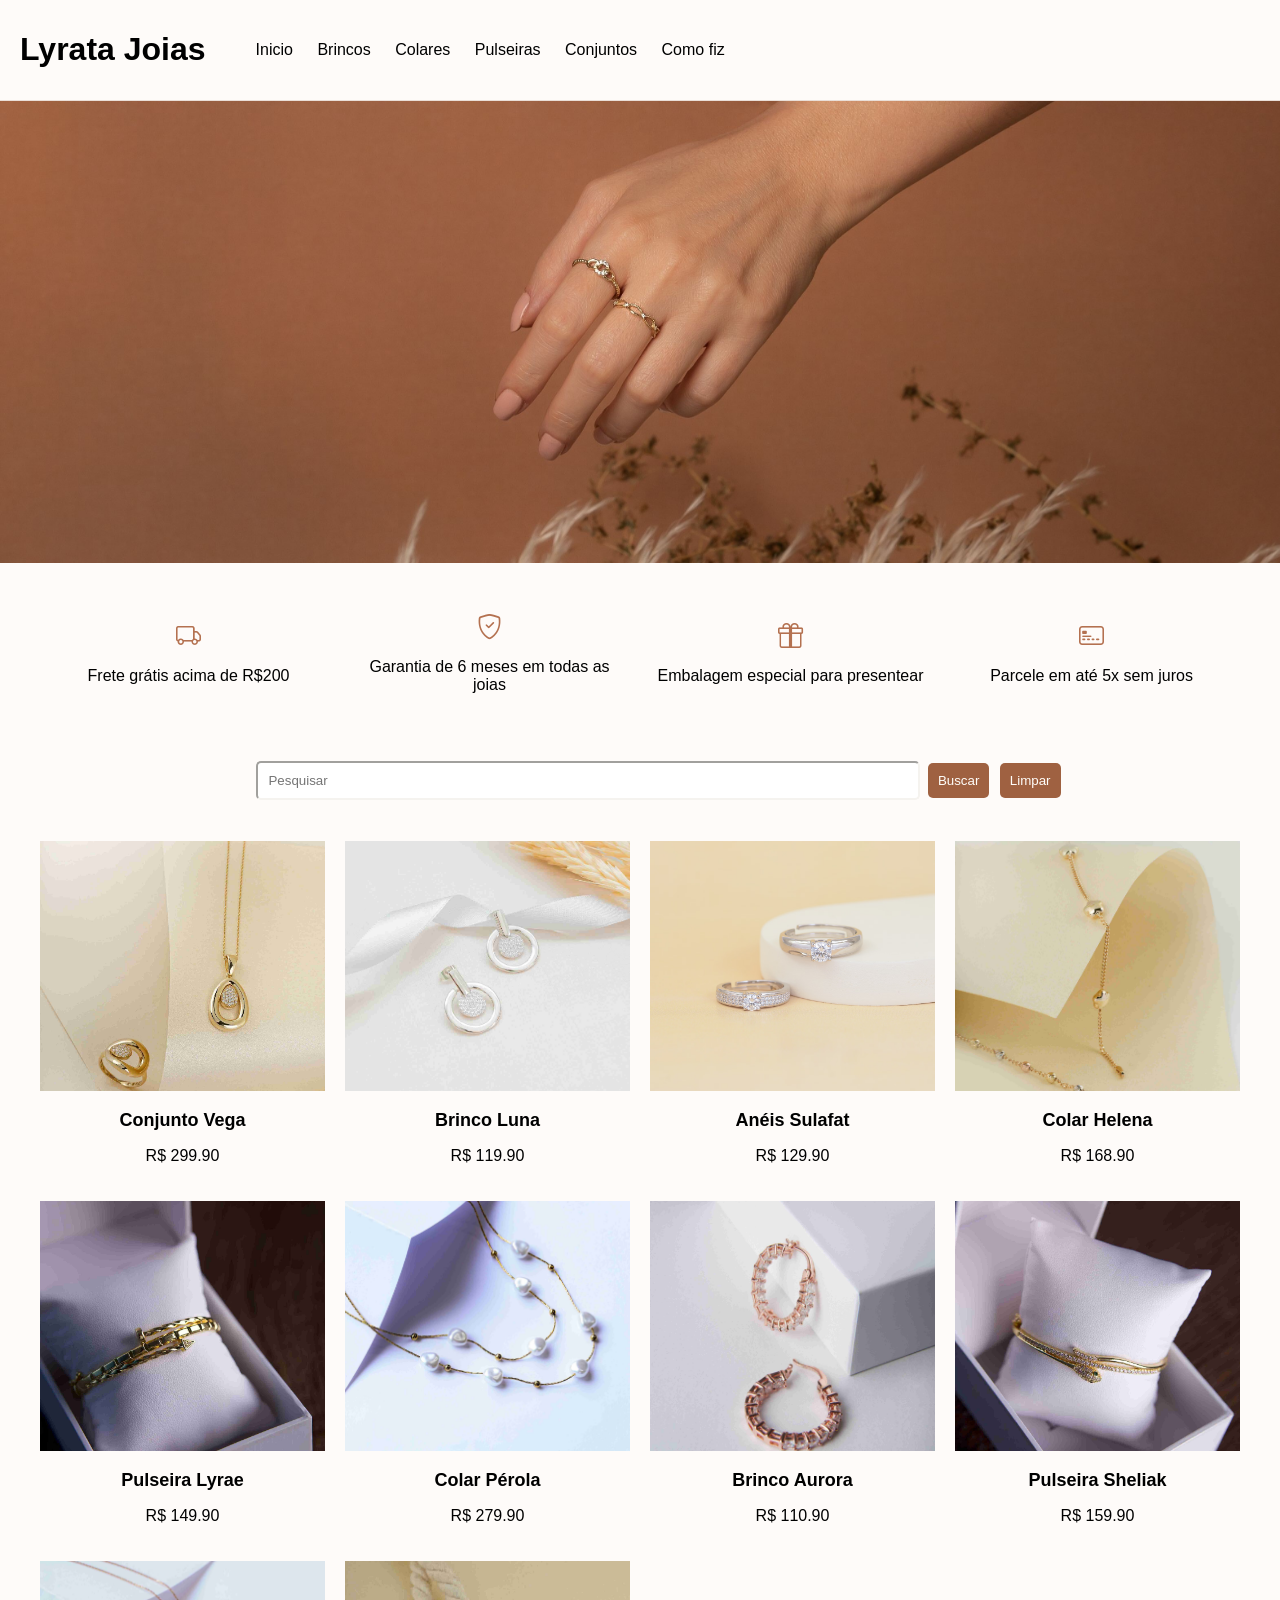
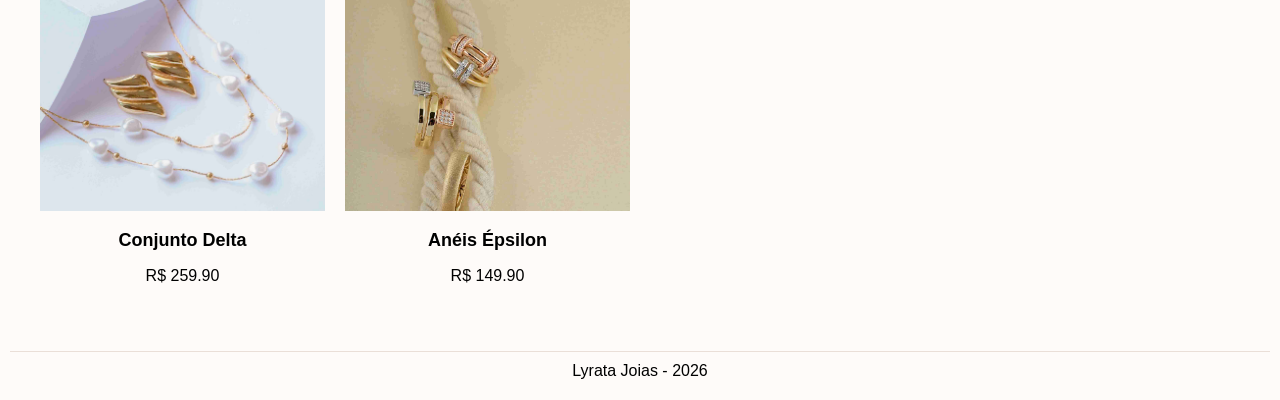
<file: index.html>
<!DOCTYPE html>
<html lang="pt-BR">
<head>
    <meta charset="UTF-8">
    <meta name="viewport" content="width=device-width, initial-scale=1.0">
    <meta name="description" content="Encontre brincos, colares, pulseiras e conjuntos na Lyrata Joias. Peças elegantes para presentear ou completar o seu estilo.">
    <link rel="stylesheet" href="style.css">
    <link rel="stylesheet" href="https://cdn.jsdelivr.net/npm/bootstrap-icons@1.13.1/font/bootstrap-icons.min.css">
    <title>Lyrata Joias</title>
</head>
<body>
    <header>
        <h1 class="logo">Lyrata Joias</h1>

        <!-- Menu -->
        <button class="menu-btn" onClick="abrirMenu()"  aria-label="Abrir menu"><i class="bi bi-list"></i></button>

        <nav id="menu">
            <a href="#produtos" data-categoria="todos">Inicio</a>
            <a href="#produtos" data-categoria="brincos">Brincos</a>
            <a href="#produtos" data-categoria="colares">Colares</a>
            <a href="#produtos" data-categoria="pulseiras">Pulseiras</a>
            <a href="#produtos" data-categoria="conjuntos">Conjuntos</a>
            <a href="como-fiz/como-fiz.html">Como fiz</a>
        </nav>
    </header>

    <main>
        <div class="banner">
            <img src="img/banner3.jpg" fetchpriority="high" alt="Banner de inicio da página mostrando a mão de uma mulher com anéis">
        </div>

        <div class="informations">
            <ul>
                <li><i class="bi bi-truck"></i><p>Frete grátis acima de R$200</p></li>
                <li><i class="bi bi-shield-check"></i><p>Garantia de 6 meses em todas as joias</p></li>
                <li><i class="bi bi-gift"></i><p>Embalagem especial para presentear</p></li>
                <li><i class="bi bi-credit-card-2-front"></i><p>Parcele em até 5x sem juros</p></li>
            </ul>
        </div>

        <!-- Busca -->
            <div id="busca">
                <input type="text" id="inputBusca" placeholder="Pesquisar">
                <button class="btn-buscar" onclick="buscarProduto()"  aria-label="Fazer pesquisa">Buscar</button>
                <button class="btn-limpar" onclick="limparBusca()"  aria-label="Limpar pesquisa">Limpar</button>
            </div> 

        <div class="produtos-container" id="produtos"></div>
    </main>

    <footer>Lyrata Joias - 2026</footer>

    <script  type="text/javascript"  src="script.js"> </script>
</body>
</html>
</file>
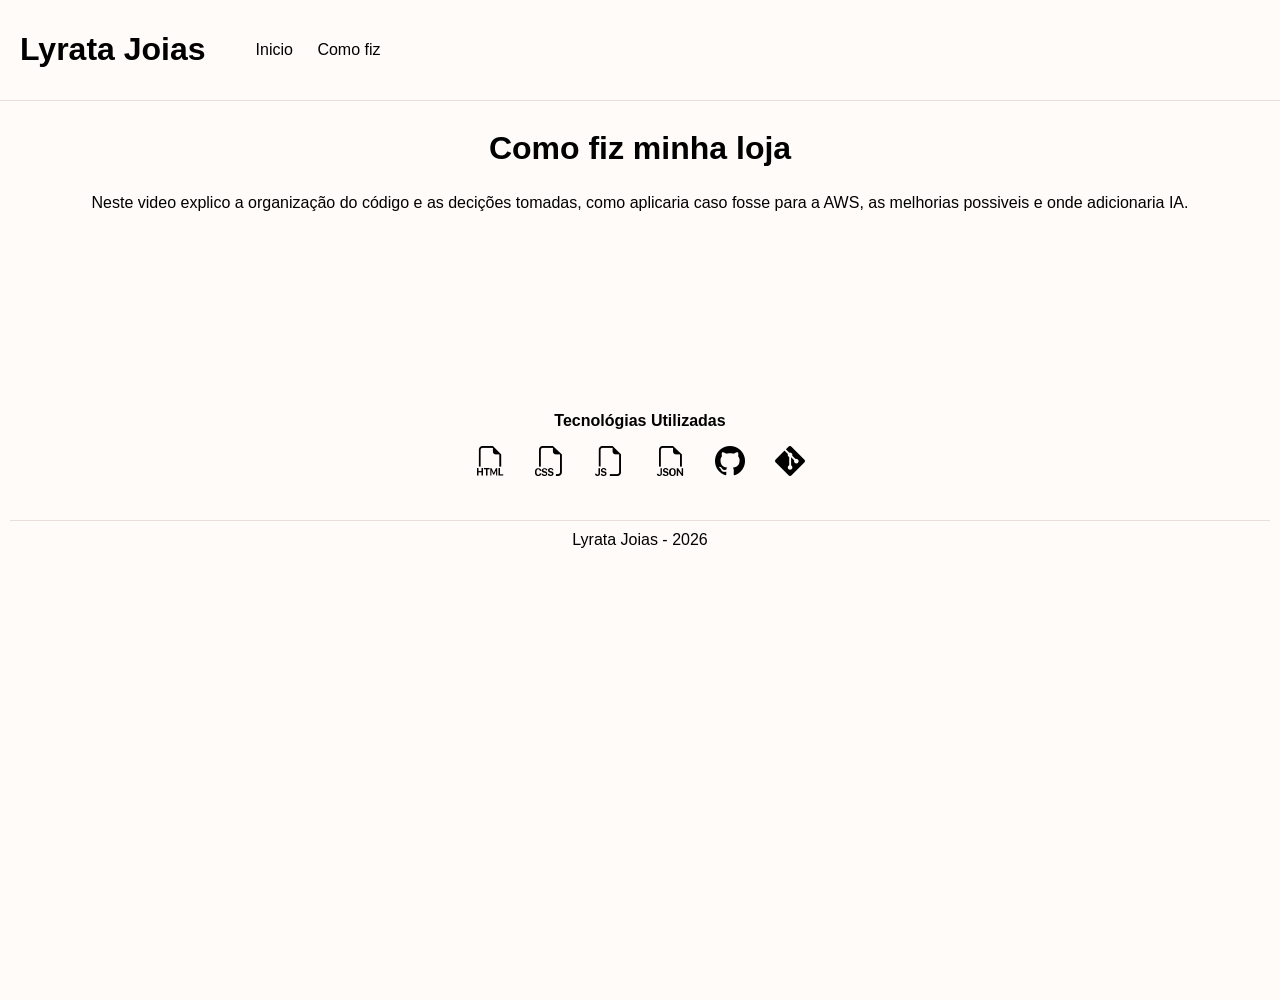
<file: como-fiz.html>
<!DOCTYPE html>
<html lang="pt-BR">
<head>
    <meta charset="UTF-8">
    <meta name="viewport" content="width=device-width, initial-scale=1.0">
    <link rel="stylesheet" href="como-fiz.css">
    <link rel="stylesheet" href="https://cdn.jsdelivr.net/npm/bootstrap-icons@1.13.1/font/bootstrap-icons.min.css">
    <title>Lyrata Joias</title>
</head>
<body>
    <header>
        <h1 class="logo">Lyrata Joias</h1>
        <nav id="menu">
            <a href="index.html">Inicio</a>
            <a href="como-fiz.html">Como fiz</a>
        </nav>
    </header>

    <main>
        <div class="container">
            <h2>Como fiz minha loja</h2>
            <p>Neste video explico a organização do código e as decições tomadas, como aplicaria caso fosse para a AWS, as melhorias possiveis e onde adicionaria IA.</p>
            <div class="video-container">
                <video src=""></video>
            </div>
        </div>

        <div class="tecnologias-container">
            <h3>Tecnológias Utilizadas</h3>
            <div class="tecnologias">
                <i class="bi bi-filetype-html"></i>
                <i class="bi bi-filetype-css"></i>
                <i class="bi bi-filetype-js"></i>
                <i class="bi bi-filetype-json"></i>
                <i class="bi bi-github"></i>
                <i class="bi bi-git"></i>
            </div>
        </div>
    </main>

    <footer>Lyrata Joias - 2026</footer>
</body>
</html>
</file>
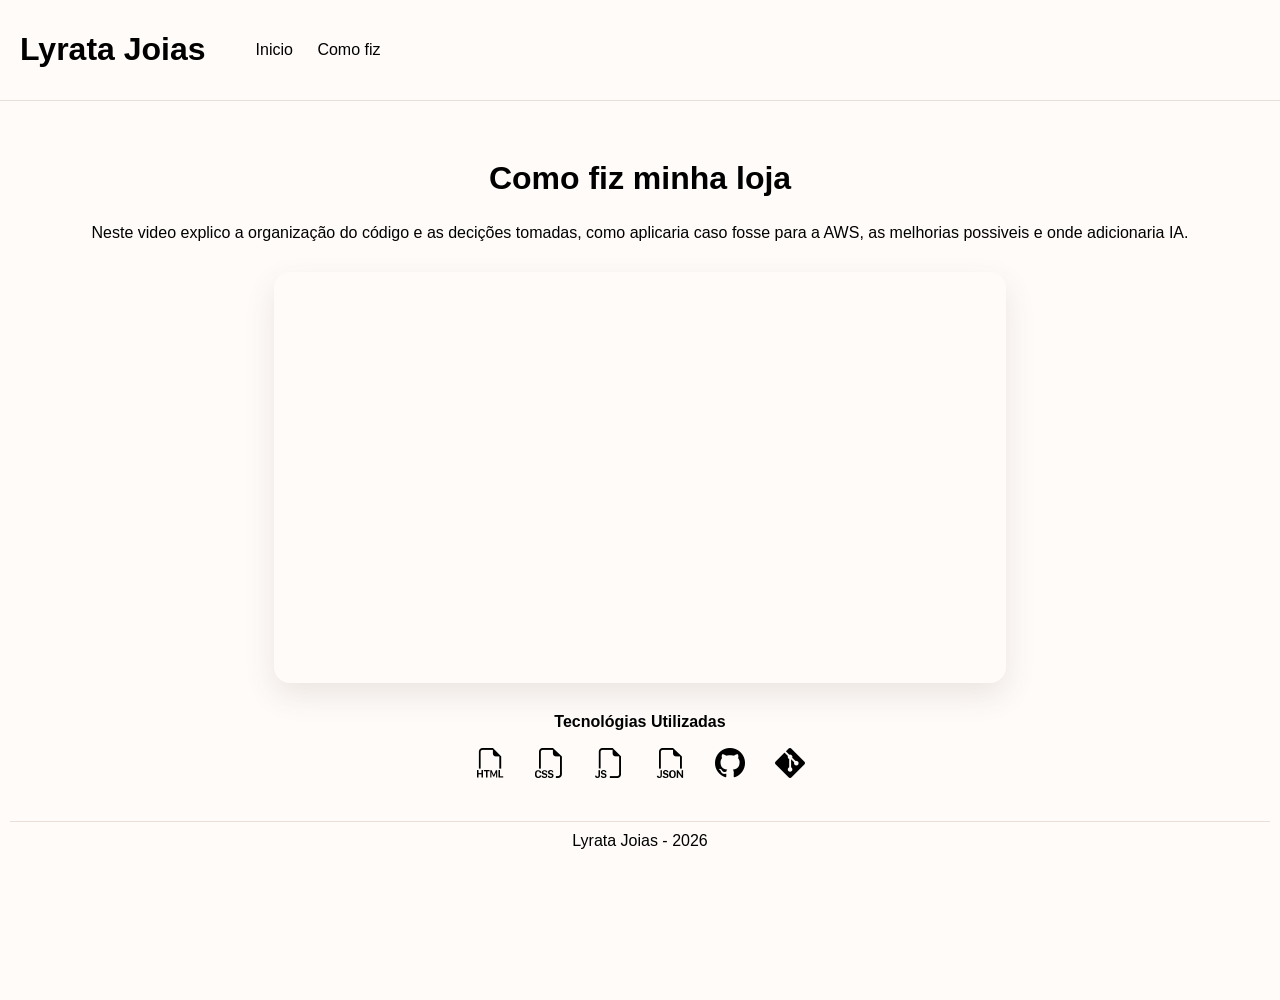
<file: como-fiz/como-fiz.html>
<!DOCTYPE html>
<html lang="pt-BR">
<head>
    <meta charset="UTF-8">
    <meta name="viewport" content="width=device-width, initial-scale=1.0">
    <meta name="description" content="Processo de criação da loja Lyrata Joias, desde a organização do código até as melhorias possíveis com AWS e IA.">
    <link rel="stylesheet" href="como-fiz.css">
    <link rel="stylesheet" href="https://cdn.jsdelivr.net/npm/bootstrap-icons@1.13.1/font/bootstrap-icons.min.css">
    <title>Lyrata Joias</title>
</head>
<body>
    <header>
        <h1 class="logo">Lyrata Joias</h1>
        <nav id="menu">
            <a href="../index.html">Inicio</a>
            <a href="como-fiz.html">Como fiz</a>
        </nav>
    </header>

    <main>
        <div class="container">
            <h2>Como fiz minha loja</h2>
            <p>Neste video explico a organização do código e as decições tomadas, como aplicaria caso fosse para a AWS, as melhorias possiveis e onde adicionaria IA.</p>
           
        <div class="video-container">
            <iframe
                src="https://www.youtube-nocookie.com/embed/seYjkfCrABM"
                title="Vídeo de apresentação da Lyrata Joias"
                allow="accelerometer; autoplay; clipboard-write; encrypted-media; gyroscope; picture-in-picture; web-share"
                allowfullscreen>
            </iframe>
        </div>

        <div class="tecnologias-container">
            <h3>Tecnológias Utilizadas</h3>
            <div class="tecnologias">
                <i class="bi bi-filetype-html"></i>
                <i class="bi bi-filetype-css"></i>
                <i class="bi bi-filetype-js"></i>
                <i class="bi bi-filetype-json"></i>
                <i class="bi bi-github"></i>
                <i class="bi bi-git"></i>
            </div>
        </div>
    </main>

    <footer>Lyrata Joias - 2026</footer>
</body>
</html>
</file>
<file: style.css>
/* CORES
Fundo: FEFBF9
Elementos: b47150 
Hover botões de ações: 9f6141
Hover botões de menu e destaques: f5f3ef
Texto claro: fffdf9
texto escuro: black
*/

body{
     margin: 0;
    display: flex;
    flex-direction: column;
    padding-top: 100px;
    min-height: 100vh;
    font-family: 'Segoe UI', Tahoma, Geneva, Verdana, sans-serif;
    background-color: #FEFBF9;
}

header{
   position: fixed;
    top: 0;
    z-index: 1000; /* Garante que o header fique sobre o banner ao rolar */
    width: 100%;   
    padding: 10px;
    display: flex;
    align-items: center;
    background-color: #FEFBF9;
     border-bottom: solid 1px #eadfd8;
}

.logo{
    margin-left: 10px;
}

.menu-btn{
    display: none;
    margin-right: 30px;
    color:#FEFBF9;
    border: none;
    background-color: #b47150;
    border-radius: 5px;
    padding: 5px;
}

#menu{
    align-items: right;
    margin-left: 40px;
}

a{
    text-decoration: none;
    gap: 10px;
    padding: 10px;
    color: black;
    cursor: pointer;
}

nav :hover{
    cursor: pointer;
    background-color: #f5f3ef;
    border-radius: 5px;
}

.menu-btn{
    margin-top: 10px;
    align-self: left;
}

.banner{
    width: 100%;
}

.banner img{
    display: block;
    width: 100%;
    max-width: 100%;
    height: auto;
}

.informations{
    margin: 50px;
    gap: 50px;
    text-align: center;
    align-items: center;
    justify-content: center;
}

.informations li {
    list-style: none;
    align-items: center;
} 

.informations ul {
    display: grid;
    grid-template-columns: repeat(4, 1fr);
    align-items: center;
    justify-content: center;
    gap: 24px;
    width: 100%;
    margin: 0;
    padding: 0;
    list-style: none;
}

.informations i{
    color: #b47150;
    font-size: 25px;
}

#busca{
    margin-top: 20px;
    align-items: center;
    text-align: center;
    gap: 10px;
} 

.btn-buscar,
.btn-limpar{
    background-color: #9f6141;
    border-radius: 5px;
    padding: 10px;
    color: #fffdf9; 
    border: none;
    gap:10px;
    margin: 3px;
}

.btn-buscar:hover,
.btn-limpar:hover{
    background-color: #925131;
}

#inputBusca{
    padding: 10px;
    border-radius: 5px;
    border-color: #f5f3ef;
    align-items: right;
    margin-left: 40px;
    width: 50%;
}

.produtos-container{
    display: grid;
    grid-template-columns: repeat(4, 1fr);
    gap: 20px;
    margin: 40px;
}

.produtos-container :hover{
    background-color: #f5f3ef;
}

.produto{
    text-align: center;
}

.produto img{
    width: 100%;
    height: 250px;
    object-fit: cover;
}

.produto h2{
    font-size: 18px;
}

footer{
    margin: 10px;
    padding: 10px;
    text-align: center;
    border-top: 1px solid #eadfd8;
}

@media (max-width: 768px) {
    .menu-btn {
        display: block;
        margin-left: auto;
    }

    nav {
        display: none;
    }

    nav.aberto {
        display: flex;
        flex-direction: column;
        margin-left: 0;
        position: absolute;
        right: 70px;
        top:10px;
        background-color: #fffdf9;
        border-radius: 5px;
       box-shadow: 0 12px 30px rgba(111, 74, 58, 0.12);
    }

    nav.aberto :hover{
        cursor: pointer;
        background-color: #f5f3ef;
    }

    .banner{
        width: 100%;
    }

    .informations ul{
        grid-template-columns: repeat(2, 1fr);
    }

    .produtos-container{
        grid-template-columns: repeat(2, 1fr);
        gap: 15px;
        margin: 20px;
    }

     .produto img {
        height: 200px;
    }
}

@media (max-width: 412px){
      .informations ul{
        grid-template-columns: repeat(1, 1fr);
    }
}
</file>
<file: como-fiz.css>
body{
    margin: 0;
    display: flex;
    flex-direction: column;
    padding-top: 100px;
    min-height: 100vh;
    font-family: 'Segoe UI', Tahoma, Geneva, Verdana, sans-serif;
    background-color: #FEFBF9;
    min-height: 100vh;
}

header{
   position: fixed;
    top: 0;
    z-index: 1000; /* Garante que o header fique sobre o banner ao rolar */
    width: 100%;   
    padding: 10px;
    display: flex;
    align-items: center;
    border-bottom: solid 1px #eadfd8;
    background-color: #FEFBF9;
}

.logo{
    margin-left: 10px;
}

.menu-btn{
    display: none;
    margin-right: 30px;
    color:#FEFBF9;
    border: none;
    border-radius: 5px;
    padding: 5px;
}

#menu{
    align-items: right;
    margin-left: 40px;
}

a{
    text-decoration: none;
    gap: 10px;
    padding: 10px;
    color: black;
    cursor: pointer;
}

nav :hover{
    cursor: pointer;
    background-color: #f5f3ef;
    border-radius: 5px;
}

.menu-btn{
    margin-top: 10px;
    align-self: left;
}

.container{
    margin: 30px;
}

.container h2{
    text-align: center;
    font-size: xx-large;
}

.container p{
    text-align: center;
}

.video-container{
    border-radius: 5px;
}

.tecnologias-container{
    font-size: 30px;
    margin: 30px;
    text-align: center;
}

.tecnologias-container h3{
    font-size: medium;
}

.tecnologias{
    display: flex;
    gap: 30px;
    justify-content: center;
}

footer{
    margin: 10px;
    padding: 10px;
    text-align: center;
    border-top: 1px solid #eadfd8;
}
</file>
<file: como-fiz/como-fiz.css>
body{
    margin: 0;
    display: flex;
    flex-direction: column;
    padding-top: 100px;
    min-height: 100vh;
    font-family: 'Segoe UI', Tahoma, Geneva, Verdana, sans-serif;
    background-color: #FEFBF9;
    min-height: 100vh;
}

header{
   position: fixed;
    top: 0;
    z-index: 1000; /* Garante que o header fique sobre o banner ao rolar */
    width: 100%;   
    padding: 10px;
    display: flex;
    align-items: center;
    border-bottom: solid 1px #eadfd8;
    background-color: #FEFBF9;
}

.logo{
    margin-left: 10px;
}

.menu-btn{
    display: none;
    margin-right: 30px;
    color:#FEFBF9;
    border: none;
    border-radius: 5px;
    padding: 5px;
}

#menu{
    align-items: right;
    margin-left: 40px;
}

a{
    text-decoration: none;
    gap: 10px;
    padding: 10px;
    color: black;
    cursor: pointer;
}

nav :hover{
    cursor: pointer;
    background-color: #f5f3ef;
    border-radius: 5px;
}

.menu-btn{
    margin-top: 10px;
    align-self: left;
}

.container{
    margin: 30px;
    margin-top: 60px;
}

.container h2{
    text-align: center;
    font-size: xx-large;
}

.container p{
    text-align: center;
}

.video-container{
    display: flex;
    justify-content: center;
    align-items: center;
    width: 60%;
    aspect-ratio: 16 / 9; /*largura e atura do video */
    margin: 30px auto 0;
    border-radius: 16px;
    overflow: hidden;
    box-shadow: 0 12px 30px rgba(111, 74, 58, 0.12);
}

.video-container iframe{
    display: block;
    width: 100%;
    height: 100%;
    border: 0;
    border-radius: 16px;
}

.tecnologias-container{
    font-size: 30px;
    margin: 30px;
    text-align: center;
}

.tecnologias-container h3{
    font-size: medium;
}

.tecnologias{
    display: flex;
    gap: 30px;
    justify-content: center;
}

footer{
    margin: 10px;
    padding: 10px;
    text-align: center;
    border-top: 1px solid #eadfd8;
}

@media (max-width: 768px) {
    .video-container{
        width: 90%;
    }

    .tecnologias{
        display: grid;
        grid-template-columns: repeat(3, 1fr);
        gap: 5px;
    }
}
</file>
